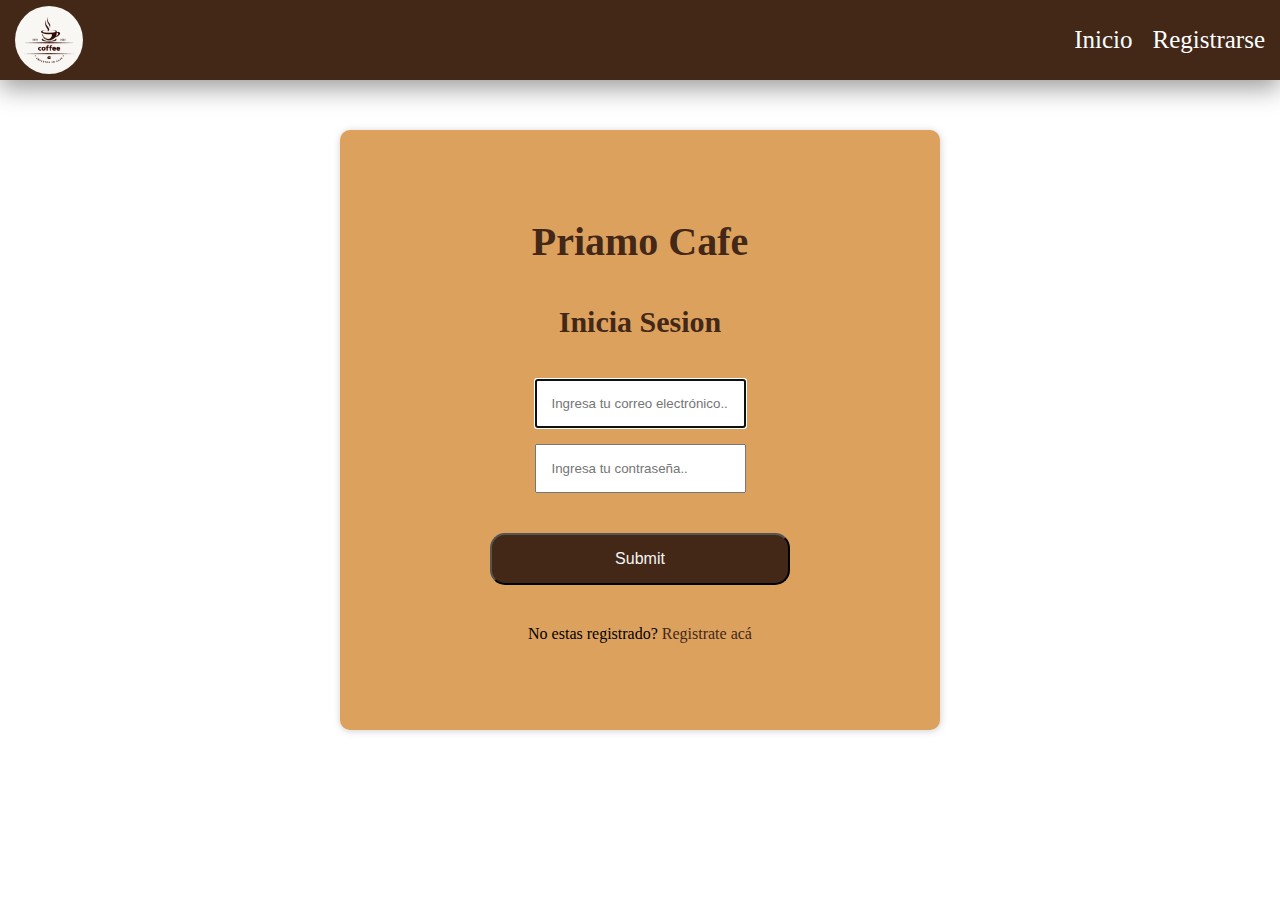
<file: login.html>
<!DOCTYPE html>
<html lang="en">
  <head>
    <meta charset="UTF-8" />
    <meta name="viewport" content="width=device-width, initial-scale=1.0" />
    <link rel="stylesheet" href="./assets/styles-form.css" />
    <title>Priamo Cafe Login</title>
  </head>
  <body>
    <header class="header">
      <div class="header-img">
        <img src="./assets/img/logo.png" class="header--logo" alt="logo" />
      </div>
      <nav class="header__navbar">
        <ul class="navbar-list">
          <li><a href="index.html">Inicio</a></li>
          <li><a href="registro.html">Registrarse</a></li>
        </ul>
      </nav>
    </header>

    <main>
      <section id="cafe-login">
        <div class="container">
        <form class="form-login">
            <h1 class="titulo-login">Priamo Cafe</h1>
            <h2>Inicia Sesion</h2>
            <div class="inputss">
            <input type="text" placeholder="Ingresa tu correo electrónico.." autofocus required>
            <input type="password" placeholder="Ingresa tu contraseña.." required>
          </div>
            <input class="btn-submit" type="submit">
            <p>No estas registrado? <a href="registro.html">Registrate acá</a></p>
        <form>

        </form>
      </div>
      </section>
    </main>
  </body>
</html>
</file>
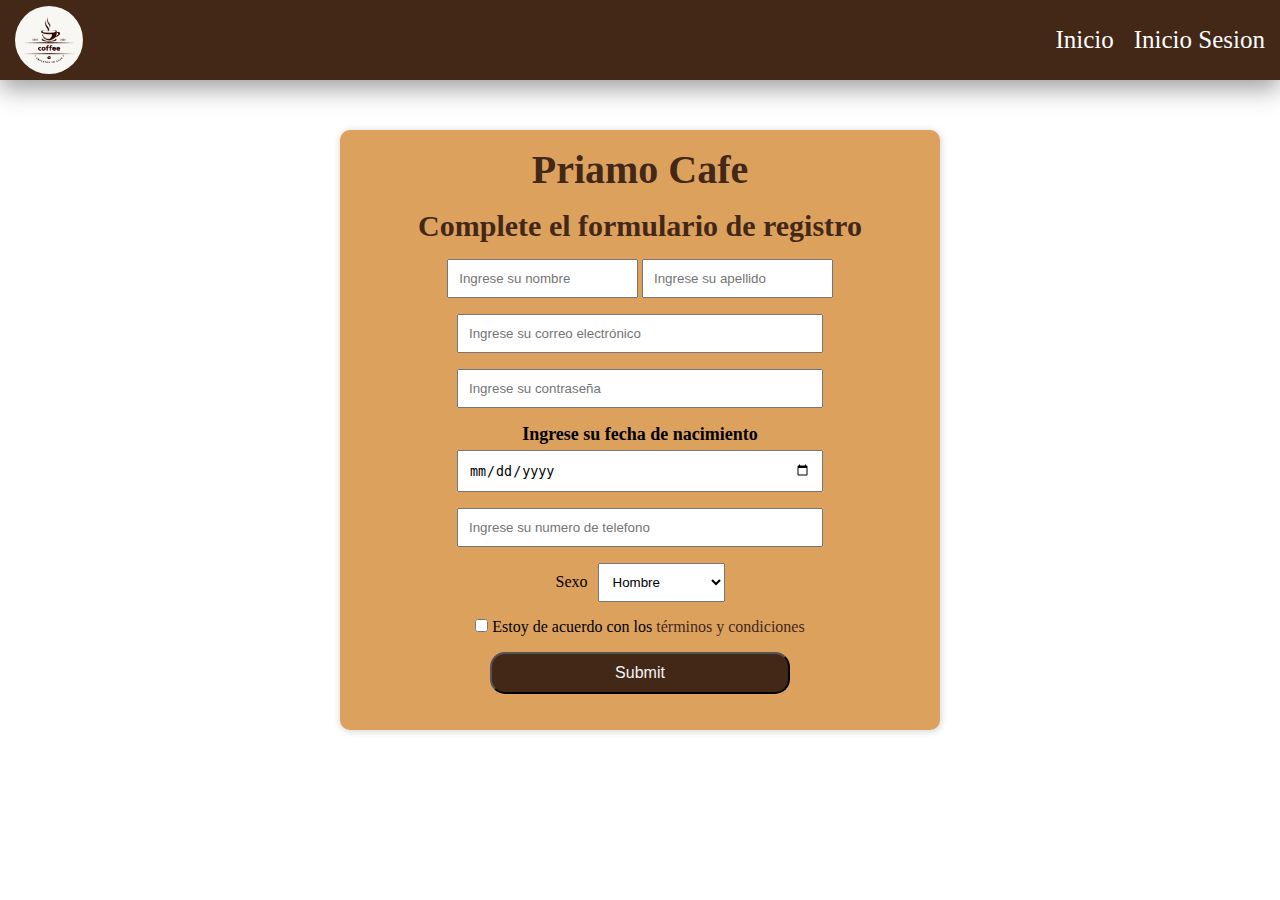
<file: registro.html>
<!DOCTYPE html>
<html lang="en">
<head>
    <meta charset="UTF-8">
    <meta name="viewport" content="width=device-width, initial-scale=1.0">
    <link rel="stylesheet" href="./assets/styles-form.css">
    <title>Priamo Cafe registro</title>
</head>
<body>
    <header class="header">
        <div class="header-img">
            <img src="./assets/img/logo.png" class="header--logo" alt="logo" />
        </div>
        <nav class="header__navbar">
            <ul class="navbar-list">
                <li><a href="index.html">Inicio</a></li>
                <li><a href="login.html">Inicio Sesion</a></li>
            </ul>
        </nav>
    </header>
    <main>
        <section id="cafe-registro">
            <div class="container">
            <form class="form-register">
                <h1>Priamo Cafe</h1>
                <h2>Complete el formulario de registro</h2>
                <div class="form-nombre">
                    <input type="text" required placeholder="Ingrese su nombre">
                    <input type="text" required placeholder="Ingrese su apellido">
                </div>
                <input class="correo-register" type="email" required placeholder="Ingrese su correo electrónico" >
                <input class="contraseña" type="password" required placeholder="Ingrese su contraseña">
                <div class="fecha-nacimiento">
                <p>Ingrese su fecha de nacimiento</p>
                <input type="date">
                </div>
                <input class="telefono" type="tel" required placeholder="Ingrese su numero de telefono">
                <div class="genero">
                    <p>Sexo</p>
                    <select name="sexo" id="sexo">
                        <option value="sexo">
                            Hombre
                        </option>
                        <option value="sexo">
                            Mujer
                        </option>
                        <option value="sexo">
                            Personalizado
                        </option>
                    </select>
                </div>
                <div class="terminos">
                <input type="checkbox" id="condiciones" name="condiciones"/> <label for="condiciones">Estoy de acuerdo con los <a href="" class="enlace-terminos">términos y condiciones</a></label>
            </div>
            
                <input class="btn-submit btn-registro" type="submit">
            
            </form>
        </div>
        </section>
    </main>
</body>
</html>
</file>
<file: assets/styles-form.css>
*{
    margin: 0;
    padding: 0;
    box-sizing: border-box;
    list-style: none;
    text-decoration: none;
}
@import url('https://fonts.googleapis.com/css2?family=Crimson+Text:wght@400;600;700&family=Habibi&family=Roboto:wght@300;400;500;700;900&display=swap');

body{
    font-family: 'roboto';
    margin: 0 auto;
}

/* header */
.header{
    position: sticky;
    top: 0;
    width: 100%;
    height: 80px;
    display: flex;
    justify-content: space-between;
    background-color: #432818;
    box-shadow: 0 8px 24px rgba(0, 0, 0, 0.4);
} 


.header-img{
    display: flex;
    align-items: center;
    justify-content: center;
    align-content: center;
    padding-left: 15px;
}
.header--logo{
    height: 85%;
    border-radius: 50%;
}

.header__navbar{
    
    display: flex;
    justify-content: center;
    align-items: center;
    padding-right: 15px;
}
.navbar-list{
    display: flex;
    gap: 20px;
    height: fit-content;
    align-items: center;
    justify-content: center;
}

.navbar-list a{
    text-align: center;
    color: white;
    font-size: 25px;
}

.navbar-list a:hover{
    font-size: 32px;
    text-shadow: 4px 4px 2px rgba(0,0,0,0.6);
}

/* Form login */

#cafe-login{
    width: 100%;
    height: auto;
    display: flex;
    margin: 0 auto;
    justify-content: center;
    align-content: center;    
    flex-wrap: wrap;
    font-size: 16px;
    
    padding: 50px 0;
}

.form-login{
    width: 600px;
    height: 600px;
    display: flex;
    flex-direction: column;
    gap: 40px;
    justify-content: center;
    align-items: center;
    background-color: #dda15e;
    border-radius: 10px;
    box-shadow: rgba(126, 126, 126, 0.2) 0px 1px 6px, rgba(134, 134, 134, 0.2) 1px 1px 8px;
}
.inputss{ 
    display: flex;
    flex-direction: column;
    gap: 16px;
}

.form-login, .form-register h2{
    font-size: 30px;
   color: #432818;}

.titulo-login, .form-register h1{
    font-size: 40px;
    color: #432818;
}
h2{
    font-size: 30px;
}
p{
    font-size: 16px;
    color: black;
}

.form-login input{
    padding: 15px;
}

.form-login, .form-register a {
    color: #432818;
}

.btn-submit{
    background: #432818;
    width: 50%;
    border-radius: 15px;
    color: whitesmoke;
    font-size: 16px;
    cursor: pointer;
}
a {
    color: #432818;;
}

/* Form Registro */

#cafe-registro{
    width: 100%;
    height: auto;
    padding: 50px 0;
    display: flex;
    margin: 0 auto;
    justify-content: center;
    align-content: center;    
    flex-wrap: wrap;
}
.container{
    display: flex;
    width: 800px;
    height: auto;
    align-items: center;
    justify-content: center;
    align-content: center;
    flex-wrap: wrap;
    text-align: center;
}
.form-register{
    width: 600px;
    height: 600px;
    display: flex;
    padding: 20px 0;
    flex-direction: column;
    gap: 16px;
    justify-content: center;
    align-items: center;
    background-color: #dda15e;
    border-radius: 10px;
    box-shadow: rgba(126, 126, 126, 0.2) 0px 1px 6px, rgba(134, 134, 134, 0.2) 1px 1px 8px;
}

input{
    padding: 10px;
}

.form-nombre input{
    padding: 10px;
    width: 47%;
}

.correo-register{
    width: 61%;
    padding: 10px;

}
.contraseña{
    width: 61%;
}
.telefono{
    width: 61%;
}

.fecha-nacimiento{
    width: 61%;
    display: flex;
    flex-direction: column;
    gap: 5px;
}

.fecha-nacimiento p{
    font-weight: bold;
    font-size: 18px;
}

.genero{
    display: flex;
    gap: 10px;
    justify-content: center;
    align-items: center;
}
.genero select{
    padding: 10px;
}

.btn-registro{
    margin-bottom: 20px;
}

/* Media Query Tablet */

@media (max-width: 768px){
body{
        width: 100%; 
}

.container{
    width: 100%;
}
/* Login */
.form-login{
    width: 70%;
    gap: 40px;
}
.inputss{
    display: flex;
    flex-direction: column;
    gap: 16px;
    width: 100%;
    align-items: center;
    justify-content: center;
}
.inputss input{
    width: 60%;
}

input .form-login {
    width: 50%;
}

/* Registro */
.form-register{
    width: 80%;
    height: auto;
}
.form-register h2{
    font-size: 28px;
}
.form-nombre{
    display: flex;
    flex-direction: column;
    width: 100%;
    align-items: center;
    gap: 16px;

}
.form-nombre input{
    width: 61%;
}

 
}

@media (max-width: 576px){
    /* Login */
    .form-login{
        width: 80%;
    }
    .inputss{
        width: 77%;
    }

    .inputss input{
        width: 100%;
    }
    #cafe-login p{
        width: 70%;
    }

    /* Registro */
   .terminos{
    width: 70%;
   }
   .genero select{
    width: 67%;
   }
   .form-register h2{
    font-size: 26px;
    width: 70%;
}
.form-nombre input{
    width: 70%;
}
.correo-register{
    width: 70%;
}
.contraseña{
    width: 70%;
}
.fecha-nacimiento{
    width: 70%;
}

.telefono{
    width: 70%;
}
.genero{
    width: 100%;
}
.genero select {
    width: 54%;
}

   }
</file>
